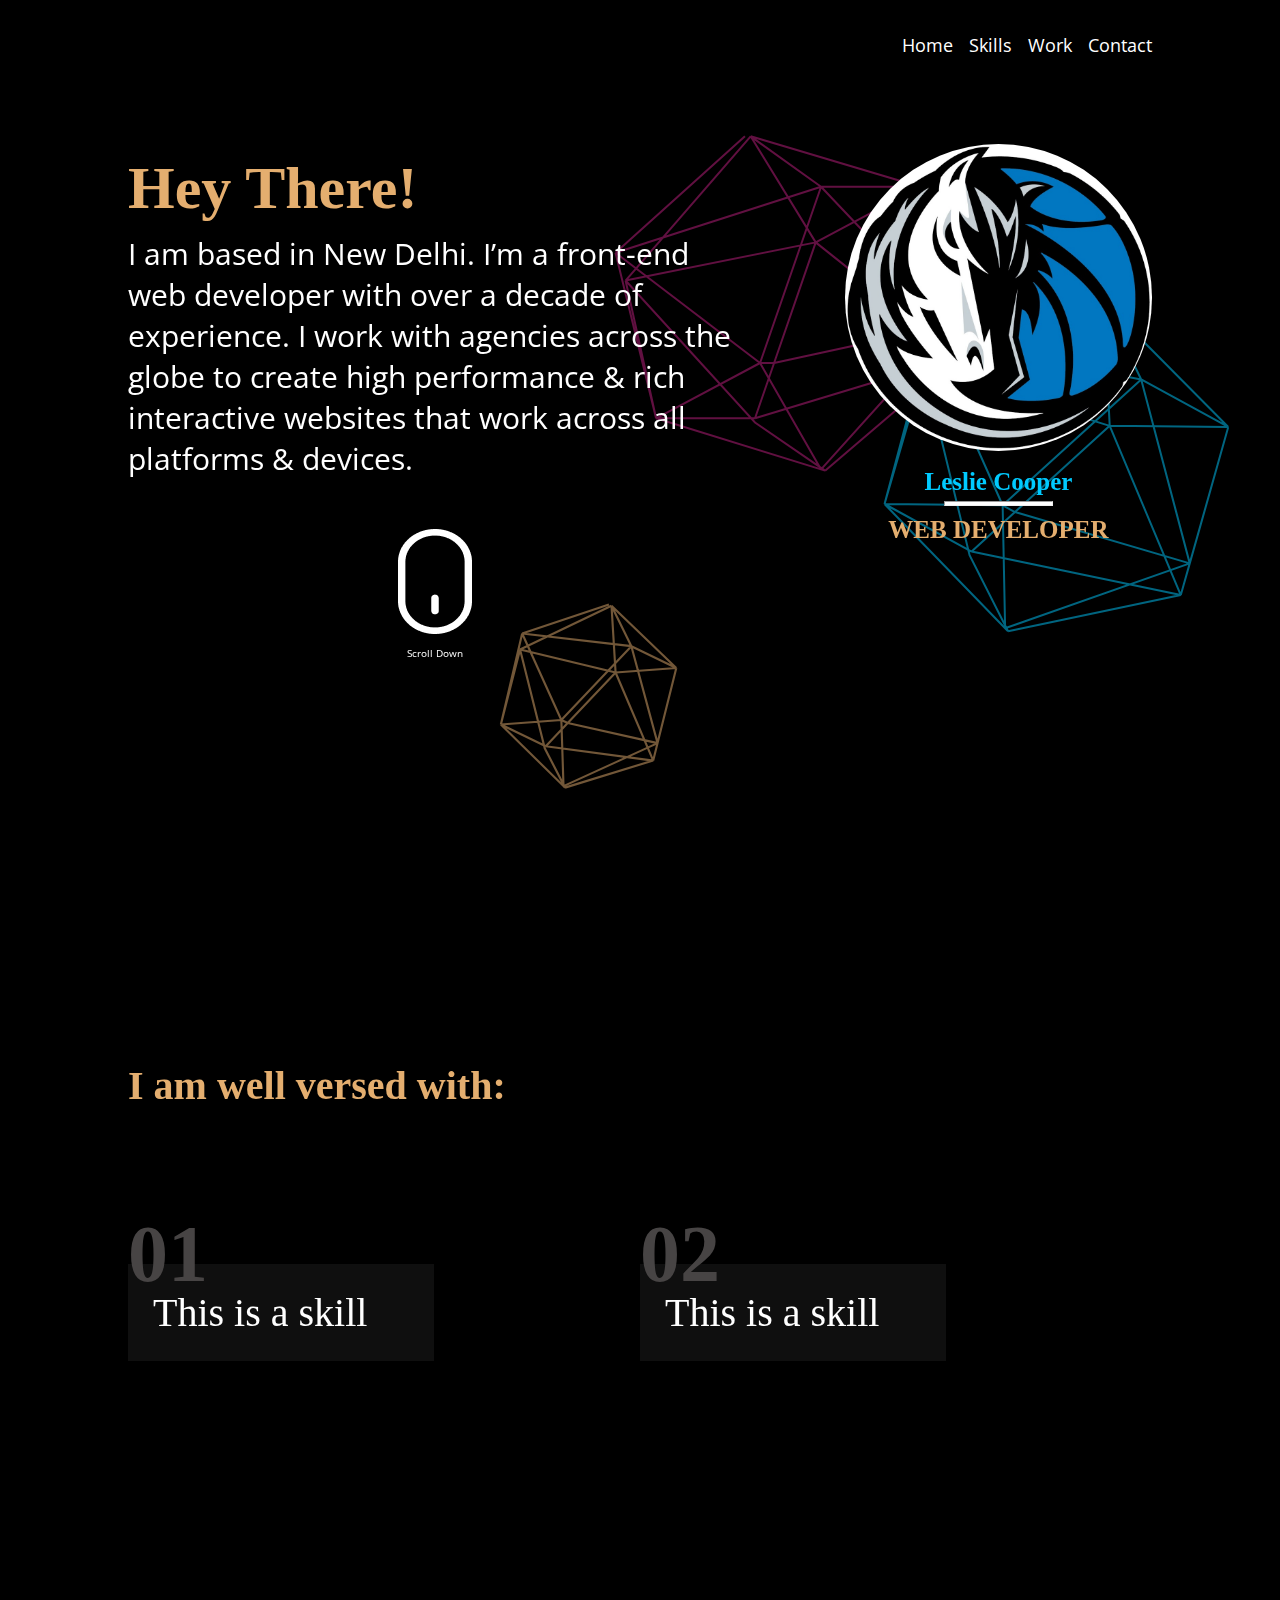
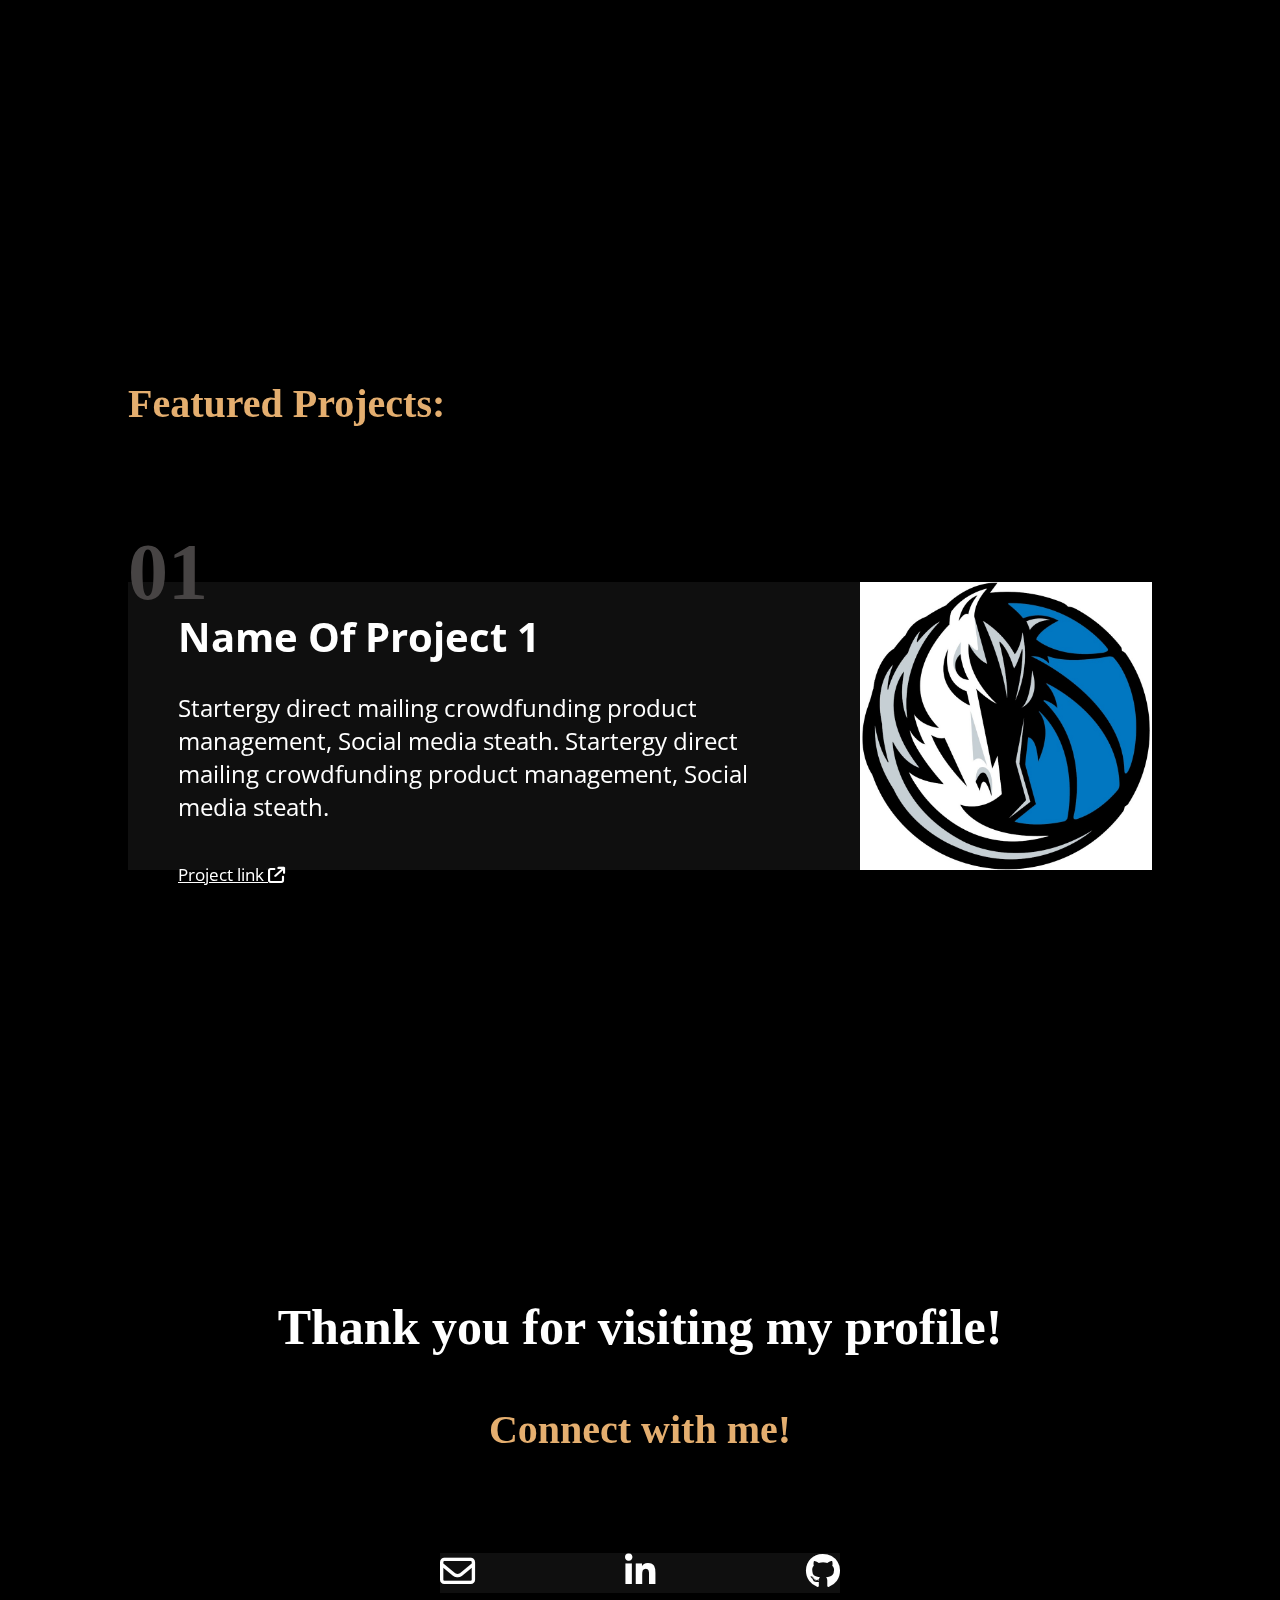
<file: portfolio.html>
<!DOCTYPE html>
<html lang="en">
<head>
    <meta charset="UTF-8">
    <meta http-equiv="X-UA-Compatible" content="IE=edge">
    <meta name="viewport" content="width=device-width, initial-scale=0.8">
    <link href='https://fonts.googleapis.com/css?family=Open Sans' rel='stylesheet'>
    <link href='https://cdnjs.cloudflare.com/ajax/libs/font-awesome/6.1.1/css/all.min.css' rel='stylesheet'>
    <link rel="stylesheet" href="portfolio.css">
    <title>Portfolio</title>
</head>
<body>
    <div class="vector1"></div>
    <div class="vector2"></div>
    <div class="vector3"></div>
   
    <nav class="navbar" id="navbar">
        <div class="empty-1 f-right"></div>
        <div class="nav-control f-right open-sans">
            <ul id="nav-options">
                <li class="nav-item"><a href="#bio">Home</a></li>
                <li class="nav-item"><a href="#skills">Skills</a></li>
                <li class="nav-item"><a href="#projects">Work</a></li>
                <li class="nav-item"><a href="#contact">Contact</a></li>
            </ul>
        </div>
    </nav>
    

    <!--HOME-->
    <div id="bio" class="section"></div>
    <section class="bio container">
        <div class="profile-subsection w-60">
            <h1 class="heading-bio">Hey There!</h1>
            <p class="bio-about open-sans">I am based in New Delhi. I’m a front-end web developer with over a decade of experience. I work with agencies across the globe to create high performance & rich interactive websites that work across all platforms & devices.</p>
            <div class="scroll-down">
                <img src="./images/scroll.png" alt="scroll down">
                <p class="open-sans">Scroll Down</p>
            </div>
        </div>
        <div class="profile-subsection w-30 text-center">
            <div class="profile-img-container"><div><img class="profile-image" src="./images/profile.jpg" alt="profile-photo"></div></div>
            <h1 class="name">Leslie Cooper</h1>
            <hr class="name-separator">
            <h1 class="role">WEB DEVELOPER</h1>
        </div>
    </section>

    <div id="skills" class="section"></div>
    <section class="container skills">
        <div class="skill-list">
            <h1 class="heading-skills">I am well versed with: </h1>
            <div class="w-100 wrapping">
                <div class="skill-item-container">
                    <div class="serial-number-container"><span class="serial-number">01</span></div>
                    <div class="skill-item">This is a skill</div>
                </div>
                <div class="skill-item-container">
                    <div class="serial-number-container"><span class="serial-number">02</span></div>
                    <div class="skill-item">This is a skill</div>
                </div>
        
            </div>
            
        </div>
    </section>

    <div id="projects" class="section"></div>
    <section class="projects container">
        <div class="projects-container">
            <h1 class="heading-projects">Featured Projects:</h1>
            <div class="project-list">
                <div class="serial-number-container"><span class="serial-number">01</span></div>
                <div class="project-item">
                    <div class="project-desc w-60">
                        <h1 class="project-name">Name Of Project 1</h1>
                        <div class="project-desc-text">Startergy direct mailing crowdfunding product  management, Social media steath. Startergy direct mailing crowdfunding product  management, Social media steath.</div>
                        <a href="" class="project-link">Project link <i class="fa-solid fa-arrow-up-right-from-square"></i></a>
                    </div>
                    <div class="w-10"></div>
                    <div class="project-image w-30"><img src="./images/profile.jpg">
                    </div>
                </div>
            </div>
        </div>
    </section>

    <div id="contact" class="section"></div>
    <section class="contact container">
        <div class="contact-container text-center">
            <h1 class="ty">Thank you for visiting my profile!</h1>
            <h2 class="connect">Connect with me!</h2>
            <div class="contact-link">
                <a class="contact-item1"><i class="fa-regular fa-envelope"></i></a>
                <a class="contact-item2"><i class="fa-brands fa-linkedin-in"></i></a>
                <a class="contact-item3"><i class="fa-brands fa-github"></i></a>
            </div>
        </div>
    </section>
<script>
   function responsiveProfilePic() {
    var profileImage = document.getElementsByClassName('profile-image')[0];
    profileImage.height = profileImage.width;
   }
   responsiveProfilePic();
   window.onresize = responsiveProfilePic;

   
</script>
</body>
</html>
</file>
<file: portfolio.css>
:root{
    font-size: 50px;
}
example::-webkit-scrollbar {
    display: none;
  }



  @-webkit-keyframes rotating /* Safari and Chrome */ {
    from {
      -webkit-transform: rotate(0deg);
      -o-transform: rotate(0deg);
      transform: rotate(0deg);
    }
    to {
      -webkit-transform: rotate(360deg);
      -o-transform: rotate(360deg);
      transform: rotate(360deg);
    }
  }
  @keyframes rotating {
    from {
      -ms-transform: rotate(0deg);
      -moz-transform: rotate(0deg);
      -webkit-transform: rotate(0deg);
      -o-transform: rotate(0deg);
      transform: rotate(0deg);
    }
    to {
      -ms-transform: rotate(360deg);
      -moz-transform: rotate(360deg);
      -webkit-transform: rotate(360deg);
      -o-transform: rotate(360deg);
      transform: rotate(360deg);
    }
  }

  @-webkit-keyframes rotating-anti /* Safari and Chrome */ {
    from {
      -webkit-transform: rotate(0deg);
      -o-transform: rotate(0deg);
      transform: rotate(0deg);
    }
    to {
      -webkit-transform: rotate(-360deg);
      -o-transform: rotate(-360deg);
      transform: rotate(-360deg);
    }
  }
  @keyframes rotating-anti {
    from {
      -ms-transform: rotate(0deg);
      -moz-transform: rotate(0deg);
      -webkit-transform: rotate(0deg);
      -o-transform: rotate(0deg);
      transform: rotate(0deg);
    }
    to {
      -ms-transform: rotate(-360deg);
      -moz-transform: rotate(-360deg);
      -webkit-transform: rotate(-360deg);
      -o-transform: rotate(-360deg);
      transform: rotate(-360deg);
    }
  }




  /* Hide scrollbar for IE, Edge and Firefox */
  .example {
    -ms-overflow-style: none;  /* IE and Edge */
    scrollbar-width: none;  /* Firefox */
  }

  .w-60 {
    width: 60%;
}
.w-30 {
    width: 30%;
}
.w-10{
    width: 10%;
}
.w-100 {
    width: 100%;
}
.skill-item-container {
    width: 50%;
}
.skill-item {
    padding: 0.5rem;
    width: 50%;
    font-size: 40px;
    background-color: #2322226e;
}
.section {
    height: 10vh;
}
.project-item{
    height: 32vh;
    background-color:#2322226e;
    display: flex;
    /* padding-top: 0.5rem;
    padding-bottom: 0.5rem; */
    font-size: 40%;
}
.contact-item {
    border: 1px solid white;
    border-radius: 50%;
}

a:hover{
    cursor: pointer;
}
#submiit:hover{
    cursor: pointer;
}

@media only screen and (max-width: 600px) {
    .bio {
        flex-direction: column;
    }
    .profile-subsection {
        width: 100%;
    }
    .profile-img-container {
        padding-top: 2rem;
    }
    .skill-item {
        width: 100%;
        margin: 0.25rem 0;
    }
    .project-item {
        height: 100vh;
        flex-direction: column;
        
    }
    .project-desc-text {
        height: 25vh;
        overflow: hidden;
        /* width:100px; */
        display: -webkit-box;
        -webkit-line-clamp: 6;
        -webkit-box-orient: vertical;
    }
    .project-image {
        object-fit: contain;
        width: 80%;
        margin: 0.4rem auto;
    }
    .connect {
        font-size: 50%;
    }
    .ty {
        font-size: 60%;
    }
}

.vector1 {
    background-image: url('./images/Vector\ 7.svg');
    background-repeat: no-repeat;
    background-size: contain;
    position: fixed;
    top: 33vh;
    right: 4%;
    height: 47%;
    width: 27%;
    z-index: -1;
}
.vector1 {
    -webkit-animation: rotating 10s linear infinite;
    -moz-animation: rotating 10s linear infinite;
    -ms-animation: rotating 10s linear infinite;
    -o-animation: rotating 10s linear infinite;
    animation: rotating 10s linear infinite;
}
.vector2 {
    background-image: url('./images/Vector\ 8.svg');
    background-repeat: no-repeat;
    background-size: contain;
    position: fixed;
    top: 15vh;
    right: 25%;
    height: 47%;
    width: 27%;
    z-index: -2;
}
.vector2 {
    -webkit-animation: rotating-anti 10s linear infinite;
    -moz-animation: rotating-anti 10s linear infinite;
    -ms-animation: rotating-anti 10s linear infinite;
    -o-animation: rotating-anti 10s linear infinite;
    animation: rotating-anti 10s linear infinite;
  }
.vector3 {
    background-image: url('./images/Vector\ 9.svg');
    background-repeat: no-repeat;
    background-size: contain;
    position: fixed;
    top: 67vh;
    right: 47%;
    height: 24%;
    width: 14%;
    z-index: -2;
}
.vector3 {
    -webkit-animation: rotating 10s linear infinite;
    -moz-animation: rotating 10s linear infinite;
    -ms-animation: rotating 10s linear infinite;
    -o-animation: rotating 10s linear infinite;
    animation: rotating 10s linear infinite;
  }
body {
    margin: 0;
    background: black;
    color: white;
}
.container {
    margin: 6vh 0;
    padding: 0 10%;
    min-height: 80vh;
}
.navbar {
    position: fixed;
    padding: 0;
    background-color: black;
    /* margin-bottom: 13vh; */
    top: 0;
    width: 100%;
    height: 10vh;
}

.active {
    font-weight: bold;
}
.nav-control {
    width: 5rem;
    height: 100%;
    font-size: large;
    display: flex;
    align-items: center;
}
.open-sans {
    font-family: 'Open Sans';
}
.f-right{
    float: right;
}

#nav-options {
    padding: 0;
    display: flex;
    width: 100%;
    list-style-type: none;
    justify-content: space-between;
}
.text-center {
    text-align: center;
}
.empty-1 {
    width: 10%;
    height: 60px;
}

.bio {
    display: flex;
    justify-content: space-between;
}
.heading-bio {
    font-size: 120%;
    color: #E4AE6F;
    margin: 10px auto;
}
.bio-about {
    font-size: 60%;
    margin: auto 0;
}
.scroll-down {
    text-align: center;
    margin-top: 1rem;
    font-size: 20%;
}

.profile-img-container {
    width: 100%;
    height: 0;
    padding-bottom: 100%;
}

.profile-image {
    width: 100%;
    object-fit: cover;
    border-radius: 50%;
    margin-bottom: 0.3rem;
}
.name {
    font-size: 50%;
    color: #00CAFF;
    margin-bottom: 0.1rem;
}
.name-separator {
    width: 35%;
    height: 3px;
    color: white;
    background-color: white;
    margin-top: 0;
    margin-bottom: 0;
}
.role {
    margin-top: 0.2rem;
    font-size: 50%;
    color: #E4AE6F;
}

.serial-number-container {
    position: relative;
    margin-bottom: -4vh;
}

.serial-number {
    font-family: "Zeit";
    font-weight: 800;
    font-size: 80px;
    font-stretch: extra-expanded;
    color: #474444;
}

.heading-skills, .heading-projects {
    font-size: 80%;
    color: #E4AE6F;
    margin: 10px auto 2rem auto;
}

.wrapping {
    display: flex;
    flex-wrap: wrap;
}
.nav-item a{
    color: white;
    text-decoration: none;
}

.nav-item a:hover{
    color: #E4AE6F;
    transform: s
}



.project-desc{
    height: 100%;
    padding-left: 1rem;
    display: flex;
    flex-direction: column;
    justify-content: space-between;
}

.project-desc {
    font-family: "Open Sans";
}

.project-link {
    color: white;
}

.project-image img{
    /* width: 100%; */
    height: 100%;
    width: 100%;
    /* width: auto; */
    object-fit: cover;
}

.project-image {
    /* overflow: hidden; */
}

.project-desc-text {
    font-size: larger;
}

.project-link {
    font-size: smaller;
    margin: 0.8rem 0;
}

.connect{
    color: #E4AE6F;
    margin: 1rem;
    font-size: 80%;
}

.ty{
    font-size: 100%;
}

.contact-link{
    background-color:#2322226e;
    display: flex;
    margin: 2rem auto;
    font-size: 35px;
    width: 8rem;
    justify-content: space-between;
}

.contact-item1:hover {
    transform:translateY(-20px);
    transition-duration: 400ms;
    color: #E4AE6F;
}

.contact-item2:hover {
    transform:translateY(-20px);
    transition-duration: 400ms;
    color: #E4AE6F;
    
}

.contact-item3:hover {
    transform:translateY(-20px);
    transition-duration: 400ms;
    color: #E4AE6F;
}

@media only screen and (max-width: 600px) {
    .nav-control {
        float: none;
        text-align: center;
        width: 100%;
        height: 100%;
    }
    #nav-options {
        width: 100%;
        justify-content: space-evenly;
    }
    .empty-1 {
        display: none;
    }
    .connect {
        font-size: 50%;
    }
    .ty, .contact-link {
        font-size: 60%;
    }
}
</file>
